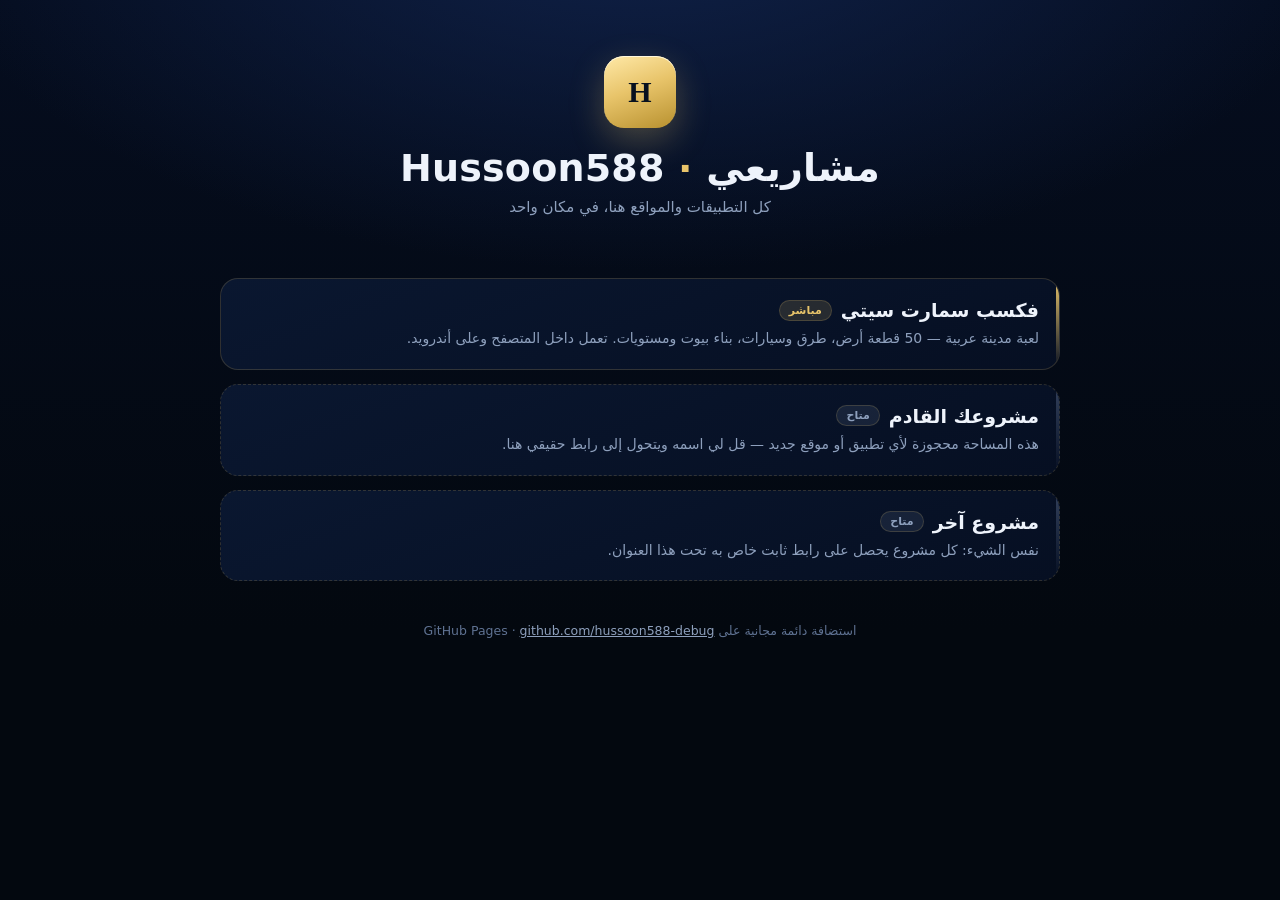
<file: index.html>
<!DOCTYPE html>
<html lang="ar" dir="rtl">
<head>
<meta charset="utf-8">
<meta name="viewport" content="width=device-width,initial-scale=1,viewport-fit=cover">
<title>مشاريعي — Hussoon588</title>
<meta name="theme-color" content="#050d1f">
<meta name="description" content="كل التطبيقات والمواقع في مكان واحد">
<link rel="icon" href="data:image/svg+xml,<svg xmlns='http://www.w3.org/2000/svg' viewBox='0 0 64 64'><rect width='64' height='64' rx='14' fill='%23050d1f'/><path d='M18 46V18h6v11h16V18h6v28h-6V35H24v11z' fill='%23e8c46a'/></svg>">
<style>
:root{
  --navy:#050d1f; --navy2:#0a1730; --gold:#e8c46a; --gold2:#b8912f;
  --ink:#eef3fb; --muted:#8ea0bd; --line:rgba(232,196,106,.18);
}
*{box-sizing:border-box}
html,body{margin:0;padding:0}
body{
  min-height:100vh; background:
    radial-gradient(1200px 600px at 50% -10%, #10224a 0%, transparent 60%),
    linear-gradient(180deg,#050d1f,#03080f 70%);
  color:var(--ink); font-family:"Segoe UI",Tahoma,system-ui,-apple-system,sans-serif;
  -webkit-font-smoothing:antialiased; padding:0 18px 56px;
}
.wrap{max-width:840px;margin:0 auto}
header{padding:56px 0 28px;text-align:center}
.mark{
  width:72px;height:72px;margin:0 auto 18px;border-radius:20px;
  display:grid;place-items:center;font:800 30px/1 Georgia,serif;color:#08111f;
  background:linear-gradient(160deg,#ffe9a8,#e8c46a 45%,#b8912f);
  box-shadow:0 12px 34px rgba(232,196,106,.28), inset 0 1px 0 #fff8dc;
}
h1{margin:0 0 8px;font-size:clamp(26px,6vw,38px);letter-spacing:.2px}
h1 span{color:var(--gold)}
p.sub{margin:0;color:var(--muted);font-size:15px}
.grid{display:grid;gap:14px;margin-top:34px}
.card{
  display:block;text-decoration:none;color:inherit;position:relative;overflow:hidden;
  background:linear-gradient(160deg,var(--navy2),#060f22);
  border:1px solid var(--line); border-radius:18px; padding:20px 20px 18px;
  transition:transform .18s ease, border-color .18s ease, box-shadow .18s ease;
}
.card:before{
  content:"";position:absolute;inset-inline-start:0;top:0;bottom:0;width:3px;
  background:linear-gradient(180deg,var(--gold),transparent);
}
a.card:hover{transform:translateY(-2px);border-color:rgba(232,196,106,.45);
  box-shadow:0 16px 40px rgba(0,0,0,.45)}
.card h2{margin:0 0 6px;font-size:19px;display:flex;align-items:center;gap:9px;flex-wrap:wrap}
.card p{margin:0;color:var(--muted);font-size:14px;line-height:1.7}
.badge{
  font-size:11px;font-weight:700;padding:3px 9px;border-radius:999px;
  background:rgba(232,196,106,.14);color:var(--gold);border:1px solid var(--line);
}
.badge.soon{background:rgba(142,160,189,.12);color:var(--muted)}
.card.soon{border-style:dashed;cursor:default}
.card.soon:before{background:linear-gradient(180deg,#33415c,transparent)}
footer{margin-top:38px;text-align:center;color:#5f7292;font-size:12.5px;line-height:1.9}
footer a{color:#8ea0bd}
</style>
</head>
<body>
<div class="wrap">
  <header>
    <div class="mark">H</div>
    <h1>مشاريعي <span>·</span> Hussoon588</h1>
    <p class="sub">كل التطبيقات والمواقع هنا، في مكان واحد</p>
  </header>

  <main class="grid">
    <a class="card" href="/faksab-smart-city/">
      <h2>فكسب سمارت سيتي <span class="badge">مباشر</span></h2>
      <p>لعبة مدينة عربية — 50 قطعة أرض، طرق وسيارات، بناء بيوت ومستويات. تعمل داخل المتصفح وعلى أندرويد.</p>
    </a>

    <div class="card soon">
      <h2>مشروعك القادم <span class="badge soon">متاح</span></h2>
      <p>هذه المساحة محجوزة لأي تطبيق أو موقع جديد — قل لي اسمه ويتحول إلى رابط حقيقي هنا.</p>
    </div>

    <div class="card soon">
      <h2>مشروع آخر <span class="badge soon">متاح</span></h2>
      <p>نفس الشيء: كل مشروع يحصل على رابط ثابت خاص به تحت هذا العنوان.</p>
    </div>
  </main>

  <footer>
    استضافة دائمة مجانية على GitHub Pages · <a href="https://github.com/hussoon588-debug">github.com/hussoon588-debug</a>
  </footer>
</div>
</body>
</html>
</file>
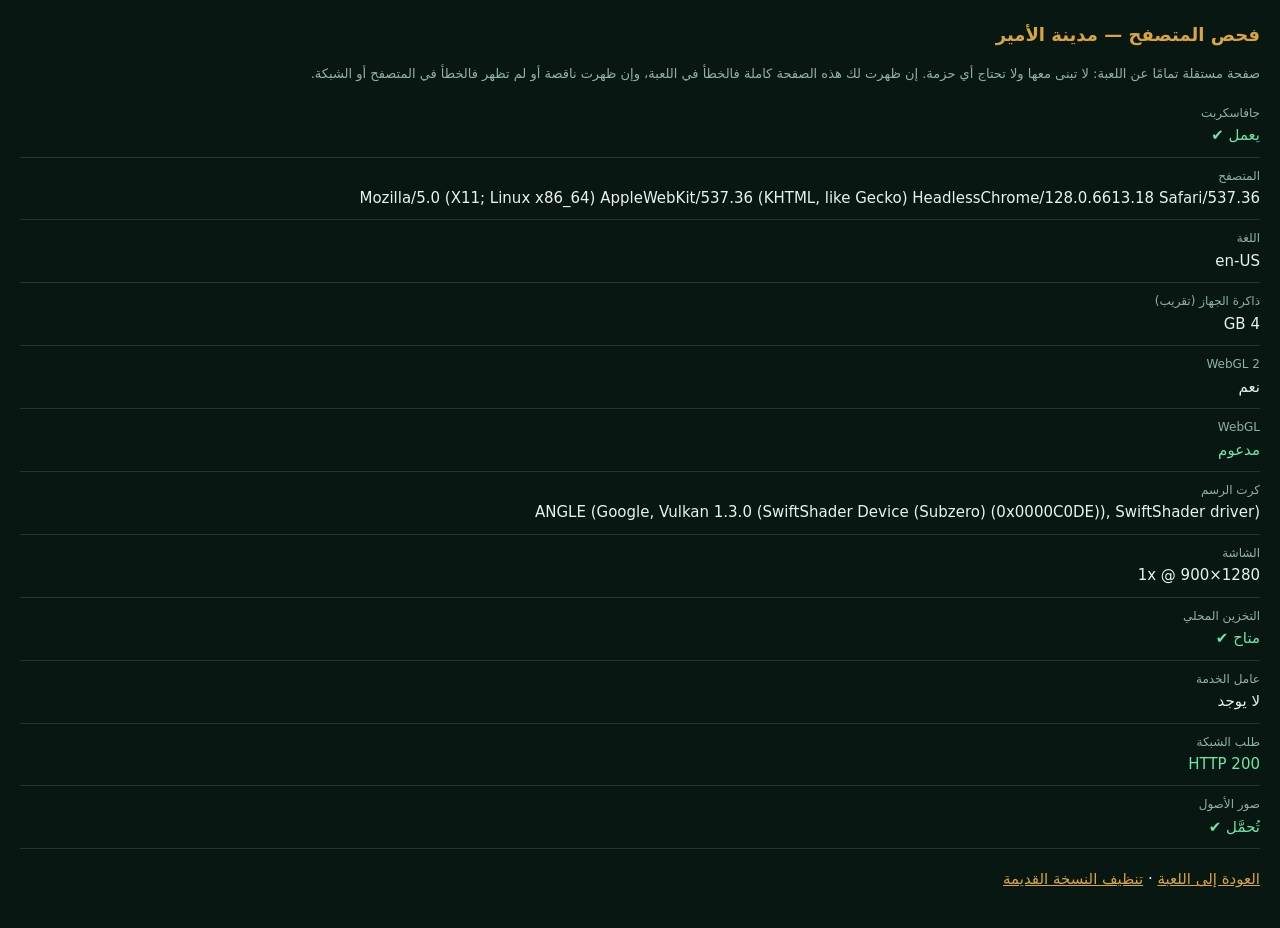
<file: check.html>
<!doctype html>
<html lang="ar" dir="rtl">
<head>
<meta charset="utf-8" />
<meta name="viewport" content="width=device-width, initial-scale=1" />
<title>فحص المتصفح — مدينة الأمير</title>
<style>
  :root { color-scheme: dark; }
  body {
    margin: 0; padding: 20px; background: #081712; color: #e9f2ec;
    font-family: system-ui, -apple-system, "Segoe UI", Tahoma, sans-serif;
    line-height: 1.7; font-size: 15px;
  }
  h1 { font-size: 18px; margin: 0 0 12px; color: #d9a441; }
  .row { border-bottom: 1px solid #1d3a31; padding: 8px 0; }
  .k { color: #8fb3a4; font-size: 12px; display: block; }
  .v { word-break: break-word; }
  .ok { color: #6ee7a8; }
  .bad { color: #f87171; }
  #err { margin-top: 14px; font-size: 12px; color: #f87171; white-space: pre-wrap; }
  a { color: #d9a441; }
</style>
</head>
<body>
<h1>فحص المتصفح — مدينة الأمير</h1>
<p style="font-size:13px;color:#8fb3a4;margin:0 0 10px">
  صفحة مستقلة تمامًا عن اللعبة: لا تبنى معها ولا تحتاج أي حزمة. إن ظهرت لك
  هذه الصفحة كاملة فالخطأ في اللعبة، وإن ظهرت ناقصة أو لم تظهر فالخطأ في
  المتصفح أو الشبكة.
</p>
<div id="out"><div class="row"><span class="k">جافاسكربت</span><span class="v">لم يعمل بعد…</span></div></div>
<div id="err"></div>
<p style="margin-top:18px">
  <a href="../">العودة إلى اللعبة</a> ·
  <a href="reset.html">تنظيف النسخة القديمة</a>
</p>
<script>
(function () {
  var rows = [];
  function row(k, v, cls) {
    var d = document.createElement("div");
    d.className = "row";
    var kk = document.createElement("span");
    kk.className = "k"; kk.textContent = k;
    var vv = document.createElement("span");
    vv.className = "v" + (cls ? " " + cls : ""); vv.textContent = String(v);
    d.appendChild(kk); d.appendChild(vv);
    return d;
  }
  var out = document.getElementById("out");
  out.textContent = "";

  out.appendChild(row("جافاسكربت", "يعمل ✔", "ok"));
  out.appendChild(row("المتصفح", navigator.userAgent));
  out.appendChild(row("اللغة", navigator.language || "—"));
  if (navigator.deviceMemory) out.appendChild(row("ذاكرة الجهاز (تقريب)", navigator.deviceMemory + " GB"));

  var webgl = "لا";
  var gl2 = null, gl1 = null, renderer = "—";
  try {
    var c = document.createElement("canvas");
    gl2 = c.getContext("webgl2");
    if (!gl2) {
      var c1 = document.createElement("canvas");
      gl1 = c1.getContext("webgl") || c1.getContext("experimental-webgl");
    }
    if (gl2 || gl1) {
      webgl = "مدعوم";
      var gl = gl2 || gl1;
      var dbg = gl.getExtension("WEBGL_debug_renderer_info");
      if (dbg) renderer = gl.getParameter(dbg.UNMASKED_RENDERER_WEBGL) || "—";
      out.appendChild(row("WebGL 2", gl2 ? "نعم" : "لا"));
    }
  } catch (e) {
    webgl = "خطأ: " + e.message;
  }
  out.appendChild(row("WebGL", webgl, webgl === "مدعوم" ? "ok" : "bad"));
  out.appendChild(row("كرت الرسم", renderer));
  out.appendChild(row("الشاشة", screen.width + "×" + screen.height + " @ " + (window.devicePixelRatio || 1) + "x"));

  try {
    localStorage.setItem("__cp_probe", "1");
    localStorage.removeItem("__cp_probe");
    out.appendChild(row("التخزين المحلي", "متاح ✔", "ok"));
  } catch (e) {
    out.appendChild(row("التخزين المحلي", "ممنوع — الحفظ سيعمل بالذاكرة فقط", "bad"));
  }

  var img = new Image();
  img.onload = function () { out.appendChild(row("صور الأصول", "تُحمَّل ✔", "ok")); };
  img.onerror = function () { out.appendChild(row("صور الأصول", "فشلت — تحقّق من الشبكة", "bad")); };
  img.src = "icons/icon-192.png?probe=" + Date.now();

  var x = new XMLHttpRequest();
  x.onload = function () { out.appendChild(row("طلب الشبكة", "HTTP " + x.status, "ok")); };
  x.onerror = function () { out.appendChild(row("طلب الشبكة", "فشل", "bad")); };
  try { x.open("GET", "manifest.webmanifest?probe=" + Date.now(), true); x.send(); } catch (e) {}

  if ("serviceWorker" in navigator) {
    navigator.serviceWorker.getRegistrations().then(function (r) {
      out.appendChild(row("عامل الخدمة", r.length ? r.length + " مسجّل" : "لا يوجد"));
    }).catch(function () {});
  }
})();
window.addEventListener("error", function (e) {
  document.getElementById("err").textContent = "خطأ: " + (e.message || e.type);
});
</script>
</body>
</html>
</file>
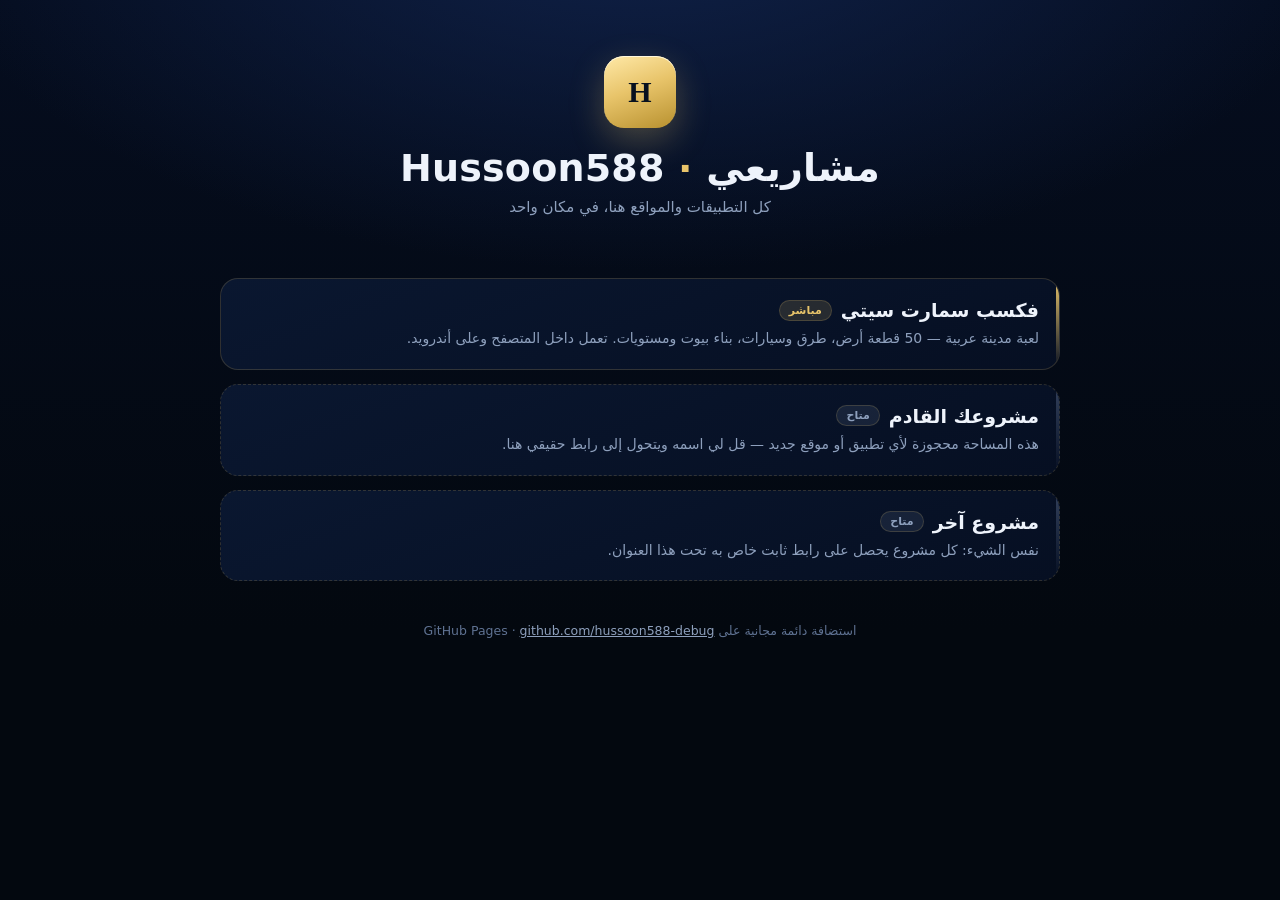
<file: reset.html>
<!doctype html>
<html lang="ar" dir="rtl">
<head>
<meta charset="utf-8" />
<meta name="viewport" content="width=device-width, initial-scale=1" />
<title>إصلاح اللعبة — مدينة الأمير</title>
<style>
  :root { color-scheme: dark; }
  body {
    margin: 0; padding: 24px; min-height: 100vh; box-sizing: border-box;
    background: #081712; color: #e9f2ec; display: grid; place-items: center;
    font-family: system-ui, -apple-system, "Segoe UI", Tahoma, sans-serif;
    text-align: center;
  }
  h1 { font-size: 20px; margin: 0 0 12px; }
  p { font-size: 15px; line-height: 1.8; color: #8fb3a4; margin: 0 0 10px; max-width: 420px; }
  .ok { color: #6ee7a8; }
  .bad { color: #f87171; }
  ul { list-style: none; padding: 0; margin: 16px 0; font-size: 13px; color: #9fc2b4; }
  li { padding: 4px 0; }
  a.btn {
    display: inline-block; margin-top: 18px; padding: 11px 22px; border-radius: 12px;
    border: 1px solid #2e5348; background: #0d201a; color: #e9f2ec;
    text-decoration: none; font-size: 15px;
  }
  a.btn:hover { border-color: #d9a441; color: #d9a441; }
</style>
</head>
<body>
<main>
  <h1>تنظيف وتحديث اللعبة</h1>
  <p>هذه الصفحة تمسح النسخة القديمة المحفوظة في المتصفح ثم تفتح اللعبة من جديد.</p>
  <ul id="log"></ul>
  <p id="msg">جارٍ التنظيف…</p>
  <a class="btn" id="go" href="../" style="display:none">افتح اللعبة</a>
</main>
<script>
(function () {
  var log = document.getElementById("log");
  var msg = document.getElementById("msg");
  var go = document.getElementById("go");
  function line(text, cls) {
    var li = document.createElement("li");
    li.textContent = text;
    if (cls) li.className = cls;
    log.appendChild(li);
  }
  var target = "../?fresh=" + Date.now();

  function finish() {
    msg.innerHTML = "تم التنظيف <span class='ok'>✔</span> — نفتح اللعبة الآن.";
    go.style.display = "inline-block";
    go.href = target;
    setTimeout(function () { location.replace(target); }, 900);
  }

  var jobs = [];

  if ("serviceWorker" in navigator) {
    jobs.push(navigator.serviceWorker.getRegistrations().then(function (rs) {
      return Promise.all(rs.map(function (r) { return r.unregister(); })).then(function () {
        line("نسخة عامل الخدمة القديمة: " + (rs.length ? "حُذفت (" + rs.length + ")" : "لا يوجد"), "ok");
      });
    }).catch(function () { line("تعذّر حذف عامل الخدمة", "bad"); }));
  } else {
    line("المتصفح لا يدعم عامل الخدمة — لا شيء يُحذف", "ok");
  }

  if (window.caches && caches.keys) {
    jobs.push(caches.keys().then(function (keys) {
      return Promise.all(keys.map(function (k) { return caches.delete(k); })).then(function () {
        line("الملفات المخزّنة: " + (keys.length ? "مُسحت (" + keys.length + ")" : "لا يوجد"), "ok");
      });
    }).catch(function () { line("تعذّر مسح الكاش", "bad"); }));
  }

  try {
    localStorage.removeItem("__cp_probe");
    line("التخزين المحلي: سليم، وبيانات مدنك لم تُمس", "ok");
  } catch (e) {}

  Promise.all(jobs).then(finish, finish);
})();
</script>
</body>
</html>
</file>
